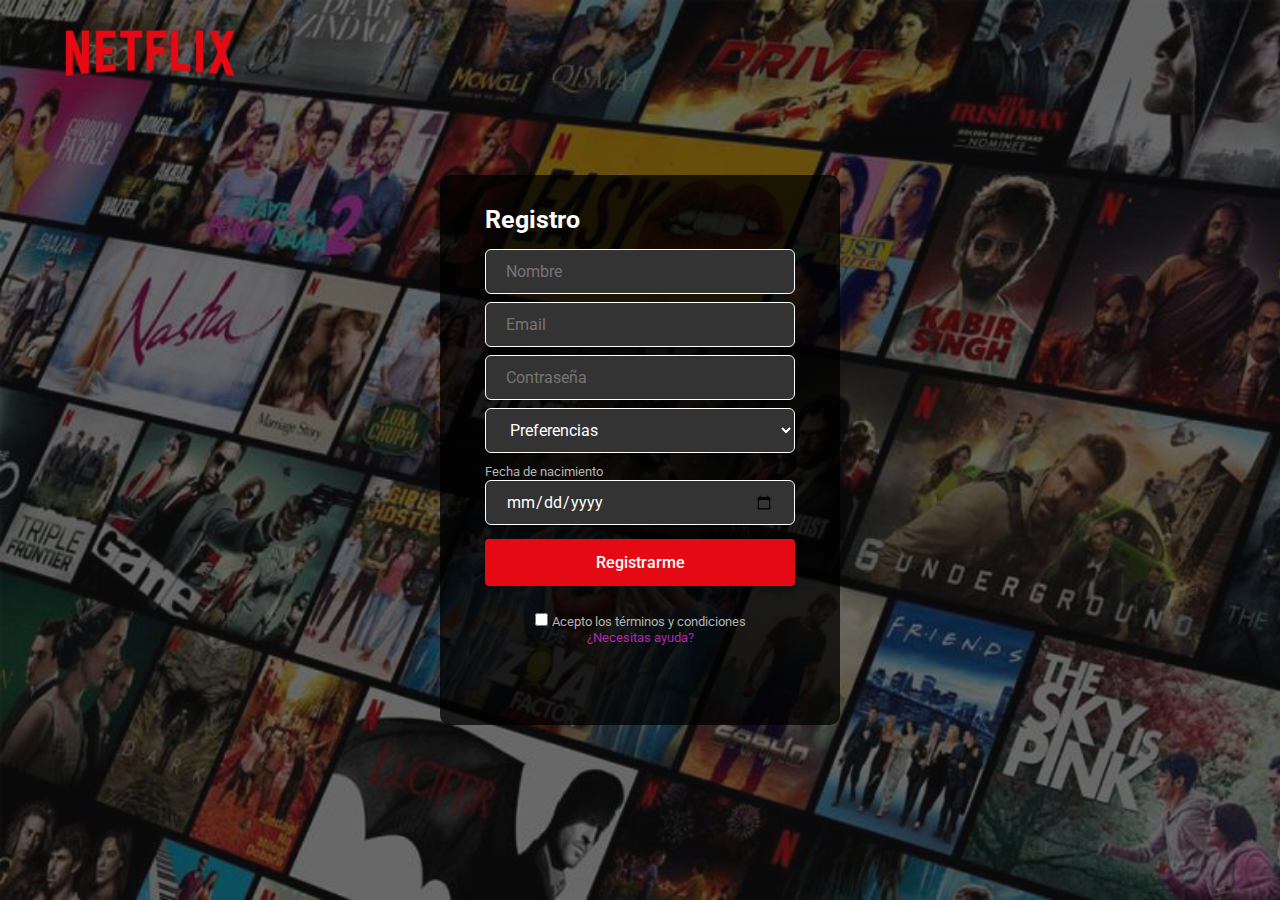
<file: templates/registro.html>
<!DOCTYPE html>
<html lang="en">
<head>
    <meta charset="UTF-8">
    <meta name="viewport" content="width=device-width, initial-scale=1.0">
    <title>Formulario de registro</title>
    <!-- Uso de favicon -->
    <link rel="icon" type="image/ico" href="./resources/netflix.ico">
    <link rel="stylesheet" href="../css/registro.css">
</head>
<body>

    <!-- Logo de Netflix -->
    <nav>
        <a href="../index.html"><img src="../resources/logo_netflix.png" alt="logo de Netflix"></a>
    </nav>
    <section class="registro">
        <div class="form-wrapper">
            <h2>Registro</h2>
            <form action="#" method="GET" id="formRegister" novalidate>
                <!-- Campo Nombre -->
                <div class="form-control">
                    <input type="text" required placeholder="Nombre" name="nombre" id="nombre">
                </div>
                <div id="error-name"></div>

                <!-- Campo Email -->
                <div class="form-control">
                    <input type="email" required placeholder="Email" name="email" id="email">
                </div>
                <div id="error-email"></div>

                <!-- Campo Contraseña -->
                <div class="form-control">
                    <input type="password" required placeholder="Contraseña" name="contraseña" id="contraseña">
                </div>
                <div id="error-password"></div>

                <!-- Select - Preferencias de usuario -->
                <div class="form-control">
                    <select name="contenido" id="contenido">
                        <option value="">Preferencias</option>
                        <option value="Terror">Terror</option>
                        <option value="Drama">Drama</option>
                        <option value="Thriller">Thriller</option>
                        <option value="Misterio">Misterio</option>
                        <option value="Romance">Romance</option>
                        <option value="Comedia">Comedia</option>
                    </select>
                </div>
                <div id="error-preferencias"></div>

                <!-- Input - Fecha de nacimiento -->
                <div class="form-control">
                    <label id="birth_date">Fecha de nacimiento</label>
                    <input type="date" id="fecha-nacimiento" name="fecha-nacimiento">
                </div>
                <div id="error-fecha"></div>

                <!-- Botón de registro -->
                <button type="submit" id="btn-send">Registrarme</button>
                
                <!-- Sección de información para el usuario -->
                <div class="form-ayuda">
                    <!-- Términos y condiciones -->
                    <div class="terminos">
                        <input type="checkbox" id="terminos">
                        <label for="terminos">Acepto los términos y condiciones</label>
                    </div>
                    <div id="error-terminos"></div>
                    <!-- Guía para el usuario -->
                    <a href="https://help.netflix.com/legal/termsofuse" target="_blank">¿Necesitas ayuda?</a>
                </div>
            </form>
        </div>
    </section>
    <script src="../js/validacion-form.js" defer></script>
</body>
</html>
</file>
<file: css/registro.css>
@import url('https://fonts.googleapis.com/css2?family=Permanent+Marker&family=Poppins:ital,wght@0,100;0,200;0,300;0,400;0,500;0,600;0,700;0,800;0,900;1,100;1,200;1,300;1,400;1,500;1,600;1,700;1,800;1,900&family=Righteous&family=Roboto:ital,wght@0,100;0,300;0,400;0,500;0,700;0,900;1,100;1,300;1,400;1,500;1,700;1,900&display=swap');
*{
    padding: 0;
    margin: 0;
    box-sizing: border-box;
    border: 0;
    font-family: "Roboto", sans-serif;
}
nav{
    position: fixed;
    padding: 25px 60px;
}
nav a img{
    width: 180px;
}
.registro{
    display: flex;
    justify-content: center;
    align-items: center;
    height: 100vh;
    background-image: linear-gradient(rgba(16, 16, 18, 0.5), rgba(18, 18, 18, 0.5)),
    url("../resources/fondo-peliculas.jpg");
        background-size: cover;
    background-repeat: no-repeat;
}
.form-wrapper{
    display: flex;
    flex-direction: column;
    padding: 30px 45px;
    background-color: rgba(0,0,0,0.75);
    height: 550px;
    width: 400px;
    overflow: hidden;
    border-radius: 10px;
}
.form-wrapper h2{
    color: white;
    font-size: 25px;
    text-align: left;
}
.form-wrapper form{
    display: flex;
    flex-direction: column;
    margin: 15px 0 50px;
}
form .form-control{
    height: 45px;
    margin-bottom: 8px;
}
.form-control input{
    height: 100%;
    width: 100%;
    background: #333;
    outline: none;
    border: 1px solid white;
    color: white;
    font-size: 1rem;
    border-radius: 6px;
    padding: 0 20px;
}
.registro h3{
    color: white;
    font-size: 17px;
}
.registro label{
    color: #b3b3b3;
    font-size: 13px;
}
.registro button{
    width: 100%;
    padding: 14px 0;
    font-size: 1rem;
    border: none;
    outline: none;
    color: #fff;
    cursor: pointer;
    font-weight: 500;
    border-radius: 4px;
    background: #e50914;
    transition: 0.1s ease;
    margin: 25px 0px;
}
.registro button:hover{
    background: #c40812;
}
.form-control select{
    width: 100%;
    height: 45px;
    background: #333;
    outline: none;
    border: 1px solid white;
    color: white;
    font-size: 1rem;
    border-radius: 6px;
    padding: 0 20px;
}

.form-ayuda{
    display: flex;
    flex-direction: column;
    justify-content: center;
    align-items: center;
}
.form-ayuda a{
    font-size: 13px;
    text-decoration: none;
    color: #af29ab;
}

/* Clase error */
.error{
    border-color: red !important;
}

/* Estilo para los mensajes de error */
.error-message {
    color: red;
    font-size: 11px;
    margin-bottom: 5px;
}
/* Media queries */
@media screen and (max-width: 1023px) {
    nav a img{
        width: 120px;
    }
}
</file>
